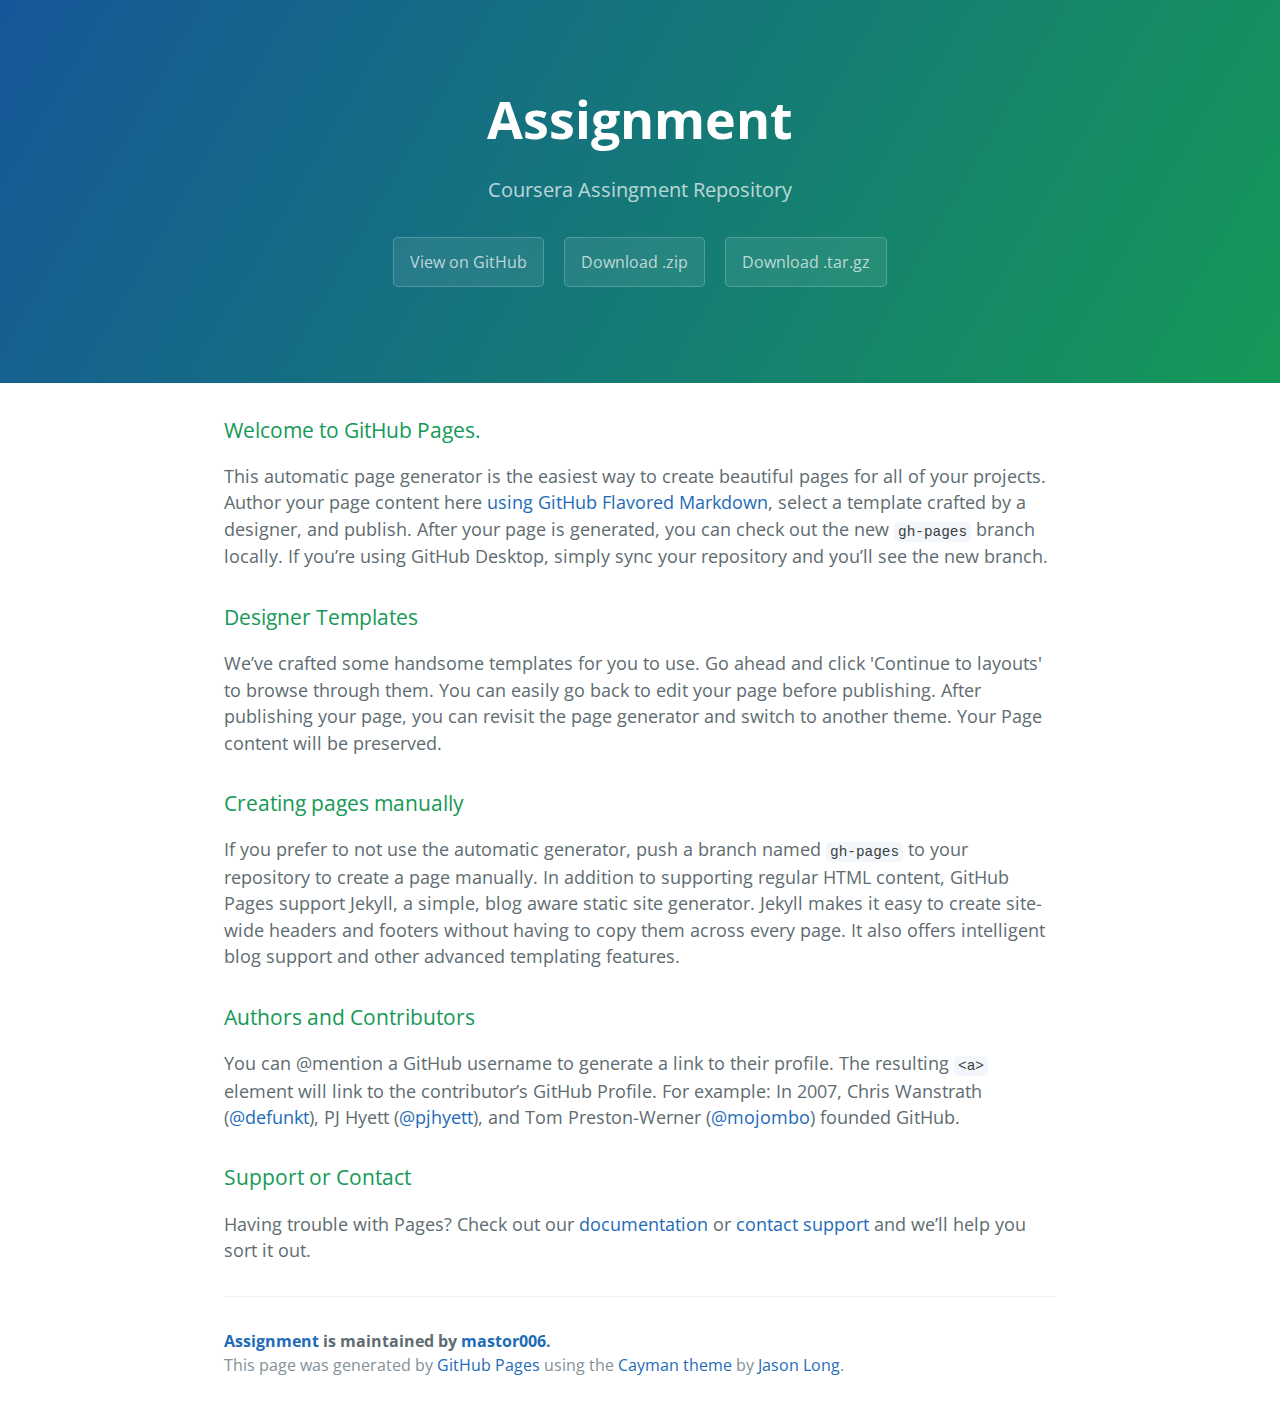
<file: index.html>
<!DOCTYPE html>
<html lang="en-us">
  <head>
    <meta charset="UTF-8">
    <title>Assignment by mastor006</title>
    <meta name="viewport" content="width=device-width, initial-scale=1">
    <link rel="stylesheet" type="text/css" href="stylesheets/normalize.css" media="screen">
    <link href='https://fonts.googleapis.com/css?family=Open+Sans:400,700' rel='stylesheet' type='text/css'>
    <link rel="stylesheet" type="text/css" href="stylesheets/stylesheet.css" media="screen">
    <link rel="stylesheet" type="text/css" href="stylesheets/github-light.css" media="screen">
  </head>
  <body>
    <section class="page-header">
      <h1 class="project-name">Assignment</h1>
      <h2 class="project-tagline">Coursera Assingment Repository</h2>
      <a href="https://github.com/mastor006/assignment" class="btn">View on GitHub</a>
      <a href="https://github.com/mastor006/assignment/zipball/master" class="btn">Download .zip</a>
      <a href="https://github.com/mastor006/assignment/tarball/master" class="btn">Download .tar.gz</a>
    </section>

    <section class="main-content">
      <h3>
<a id="welcome-to-github-pages" class="anchor" href="#welcome-to-github-pages" aria-hidden="true"><span aria-hidden="true" class="octicon octicon-link"></span></a>Welcome to GitHub Pages.</h3>

<p>This automatic page generator is the easiest way to create beautiful pages for all of your projects. Author your page content here <a href="https://guides.github.com/features/mastering-markdown/">using GitHub Flavored Markdown</a>, select a template crafted by a designer, and publish. After your page is generated, you can check out the new <code>gh-pages</code> branch locally. If you’re using GitHub Desktop, simply sync your repository and you’ll see the new branch.</p>

<h3>
<a id="designer-templates" class="anchor" href="#designer-templates" aria-hidden="true"><span aria-hidden="true" class="octicon octicon-link"></span></a>Designer Templates</h3>

<p>We’ve crafted some handsome templates for you to use. Go ahead and click 'Continue to layouts' to browse through them. You can easily go back to edit your page before publishing. After publishing your page, you can revisit the page generator and switch to another theme. Your Page content will be preserved.</p>

<h3>
<a id="creating-pages-manually" class="anchor" href="#creating-pages-manually" aria-hidden="true"><span aria-hidden="true" class="octicon octicon-link"></span></a>Creating pages manually</h3>

<p>If you prefer to not use the automatic generator, push a branch named <code>gh-pages</code> to your repository to create a page manually. In addition to supporting regular HTML content, GitHub Pages support Jekyll, a simple, blog aware static site generator. Jekyll makes it easy to create site-wide headers and footers without having to copy them across every page. It also offers intelligent blog support and other advanced templating features.</p>

<h3>
<a id="authors-and-contributors" class="anchor" href="#authors-and-contributors" aria-hidden="true"><span aria-hidden="true" class="octicon octicon-link"></span></a>Authors and Contributors</h3>

<p>You can @mention a GitHub username to generate a link to their profile. The resulting <code>&lt;a&gt;</code> element will link to the contributor’s GitHub Profile. For example: In 2007, Chris Wanstrath (<a href="https://github.com/defunkt" class="user-mention">@defunkt</a>), PJ Hyett (<a href="https://github.com/pjhyett" class="user-mention">@pjhyett</a>), and Tom Preston-Werner (<a href="https://github.com/mojombo" class="user-mention">@mojombo</a>) founded GitHub.</p>

<h3>
<a id="support-or-contact" class="anchor" href="#support-or-contact" aria-hidden="true"><span aria-hidden="true" class="octicon octicon-link"></span></a>Support or Contact</h3>

<p>Having trouble with Pages? Check out our <a href="https://help.github.com/pages">documentation</a> or <a href="https://github.com/contact">contact support</a> and we’ll help you sort it out.</p>

      <footer class="site-footer">
        <span class="site-footer-owner"><a href="https://github.com/mastor006/assignment">Assignment</a> is maintained by <a href="https://github.com/mastor006">mastor006</a>.</span>

        <span class="site-footer-credits">This page was generated by <a href="https://pages.github.com">GitHub Pages</a> using the <a href="https://github.com/jasonlong/cayman-theme">Cayman theme</a> by <a href="https://twitter.com/jasonlong">Jason Long</a>.</span>
      </footer>

    </section>

  
  </body>
</html>
</file>
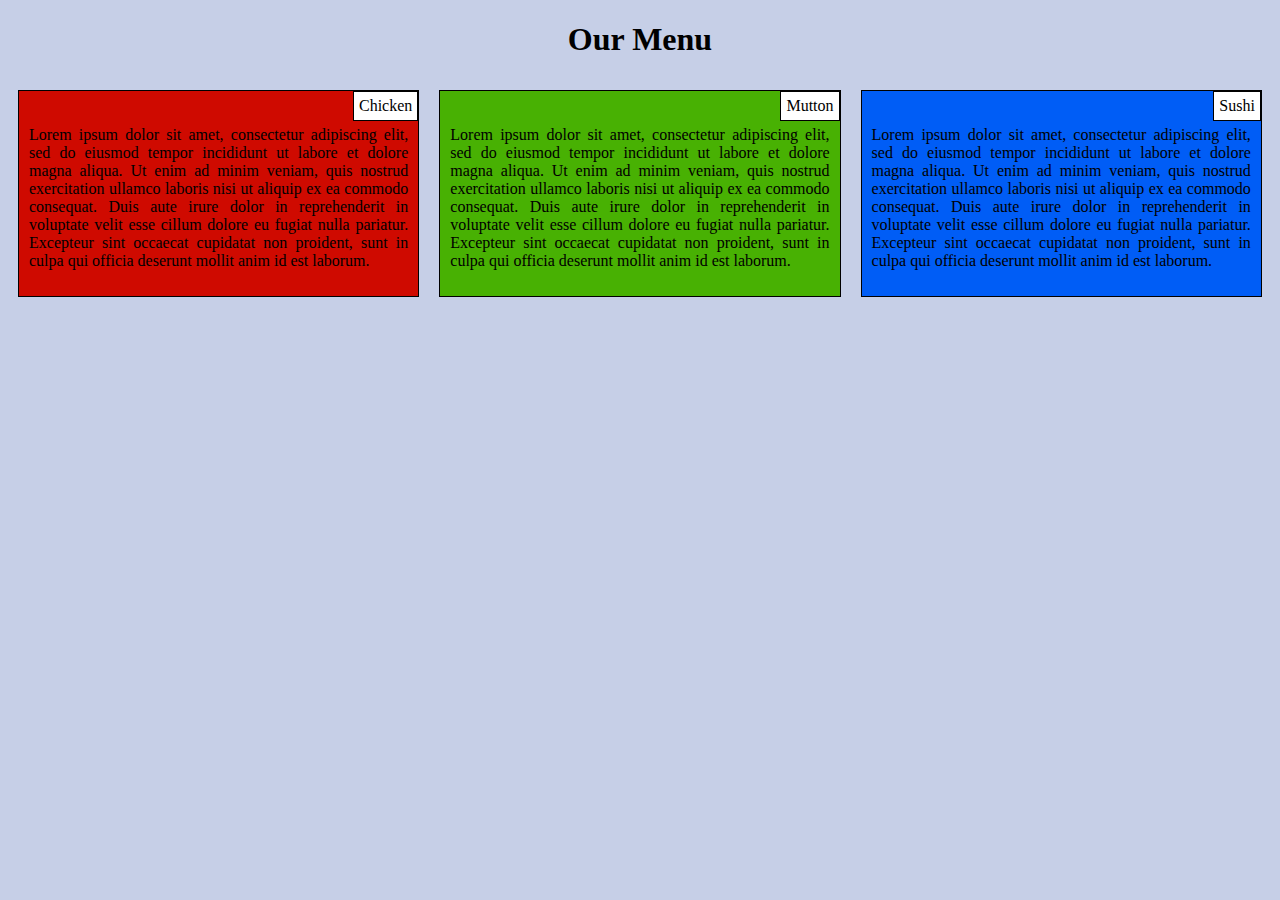
<file: module2-solution/index.html>
<!DOCTYPE html>
<html>
<head>
	<title>Our Menu</title>
	<link rel="stylesheet" href="css/style.css">
</head>
<body>
<h1>Our Menu</h1>
<article>
	<section class = "col-lg-3 col-md-2 col-sm-1">
		<div id="Chicken"> 
			<span>Chicken</span>
			<p>Lorem ipsum dolor sit amet, consectetur adipiscing elit, sed do eiusmod tempor incididunt ut labore et dolore magna aliqua. Ut enim ad minim veniam, quis nostrud exercitation ullamco laboris nisi ut aliquip ex ea commodo consequat. Duis aute irure dolor in reprehenderit in voluptate velit esse cillum dolore eu fugiat nulla pariatur. Excepteur sint occaecat cupidatat non proident, sunt in culpa qui officia deserunt mollit anim id est laborum.</p>
		</div>
	</section>
	<section class = "col-lg-3 col-md-2 col-sm-1">
		<div id="Mutton"> 
			<span> Mutton</span>
			<p>Lorem ipsum dolor sit amet, consectetur adipiscing elit, sed do eiusmod tempor incididunt ut labore et dolore magna aliqua. Ut enim ad minim veniam, quis nostrud exercitation ullamco laboris nisi ut aliquip ex ea commodo consequat. Duis aute irure dolor in reprehenderit in voluptate velit esse cillum dolore eu fugiat nulla pariatur. Excepteur sint occaecat cupidatat non proident, sunt in culpa qui officia deserunt mollit anim id est laborum. </p>
		</div>
	</section>
	<section class = "col-lg-3 col-md-1 col-sm-1">
		<div id="Sushi"> 
			<span>Sushi</span>
			<p>Lorem ipsum dolor sit amet, consectetur adipiscing elit, sed do eiusmod tempor incididunt ut labore et dolore magna aliqua. Ut enim ad minim veniam, quis nostrud exercitation ullamco laboris nisi ut aliquip ex ea commodo consequat. Duis aute irure dolor in reprehenderit in voluptate velit esse cillum dolore eu fugiat nulla pariatur. Excepteur sint occaecat cupidatat non proident, sunt in culpa qui officia deserunt mollit anim id est laborum.</p>
		</div>
	</section>
</article>
</body>
</html>
</file>
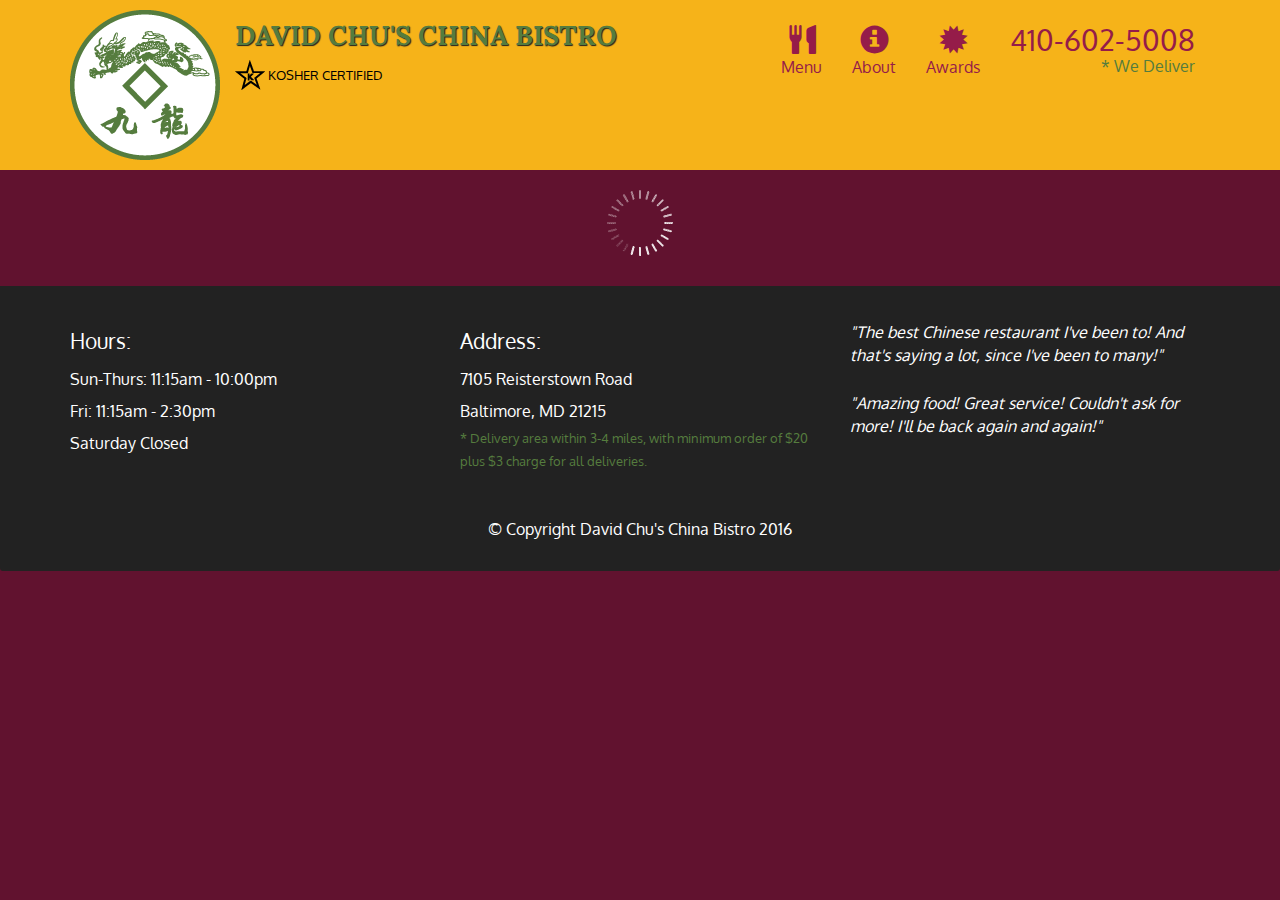
<file: module5-solution/index.html>
<!doctype html>
<html lang="en">
  <head>
    <meta charset="utf-8">
    <meta http-equiv="X-UA-Compatible" content="IE=edge">
    <meta name="viewport" content="width=device-width, initial-scale=1">
    <title>David Chu's China Bistro</title>
    <link rel="stylesheet" href="css/bootstrap.min.css">
    <link rel="stylesheet" href="css/styles.css">
    <link href='https://fonts.googleapis.com/css?family=Oxygen:400,300,700' rel='stylesheet' type='text/css'>
    <link href='https://fonts.googleapis.com/css?family=Lora' rel='stylesheet' type='text/css'>
  </head>
<body>
  <header>
    <nav id="header-nav" class="navbar navbar-default">
      <div class="container">
        <div class="navbar-header">
          <a href="index.html" class="pull-left visible-md visible-lg">
            <div id="logo-img" alt="Logo image"></div>
          </a>

          <div class="navbar-brand">
            <a href="index.html"><h1>David Chu's China Bistro</h1></a>
            <p>
              <img src="images/star-k-logo.png" alt="Kosher certification">
              <span>Kosher Certified</span>
            </p>
          </div>

          <button id="navbarToggle" type="button" class="navbar-toggle collapsed" data-toggle="collapse" data-target="#collapsable-nav" aria-expanded="false">
            <span class="sr-only">Toggle navigation</span>
            <span class="icon-bar"></span>
            <span class="icon-bar"></span>
            <span class="icon-bar"></span>
          </button>
        </div>
        
        <div id="collapsable-nav" class="collapse navbar-collapse">
           <ul id="nav-list" class="nav navbar-nav navbar-right">
            <li id="navHomeButton" class="visible-xs active">
              <a href="index.html">
                <span class="glyphicon glyphicon-home"></span> Home</a>
            </li>
            <li id="navMenuButton">
              <a href="#" onclick="$dc.loadMenuCategories();">
                <span class="glyphicon glyphicon-cutlery"></span><br class="hidden-xs"> Menu</a>
            </li>
            <li>
              <a href="#">
                <span class="glyphicon glyphicon-info-sign"></span><br class="hidden-xs"> About</a>
            </li>
            <li>
              <a href="#">
                <span class="glyphicon glyphicon-certificate"></span><br class="hidden-xs"> Awards</a>
            </li>
            <li id="phone" class="hidden-xs">
              <a href="tel:410-602-5008">
                <span>410-602-5008</span></a><div>* We Deliver</div>
            </li>
          </ul><!-- #nav-list -->
        </div><!-- .collapse .navbar-collapse -->
      </div><!-- .container -->
    </nav><!-- #header-nav -->
  </header>

  <div id="call-btn" class="visible-xs">
    <a class="btn" href="tel:410-602-5008">
    <span class="glyphicon glyphicon-earphone"></span>
    410-602-5008
    </a>
  </div>
  <div id="xs-deliver" class="text-center visible-xs">* We Deliver</div>

  <div id="main-content" class="container"></div>

  <footer class="panel-footer">
    <div class="container">
      <div class="row">
        <section id="hours" class="col-sm-4">
          <span>Hours:</span><br>
          Sun-Thurs: 11:15am - 10:00pm<br>
          Fri: 11:15am - 2:30pm<br>
          Saturday Closed
          <hr class="visible-xs">
        </section>
        <section id="address" class="col-sm-4">
          <span>Address:</span><br>
          7105 Reisterstown Road<br>
          Baltimore, MD 21215
          <p>* Delivery area within 3-4 miles, with minimum order of $20 plus $3 charge for all deliveries.</p>
          <hr class="visible-xs">
        </section>
        <section id="testimonials" class="col-sm-4">
          <p>"The best Chinese restaurant I've been to! And that's saying a lot, since I've been to many!"</p>
          <p>"Amazing food! Great service! Couldn't ask for more! I'll be back again and again!"</p>
        </section>
      </div>
      <div class="text-center">&copy; Copyright David Chu's China Bistro 2016</div>
    </div>
  </footer>

  <!-- jQuery (Bootstrap JS plugins depend on it) -->
  <script src="js/jquery-2.1.4.min.js"></script>
  <script src="js/bootstrap.min.js"></script>
  <script src="js/ajax-utils.js"></script>
  <script src="js/script.js"></script>
</body>
</html>
</file>
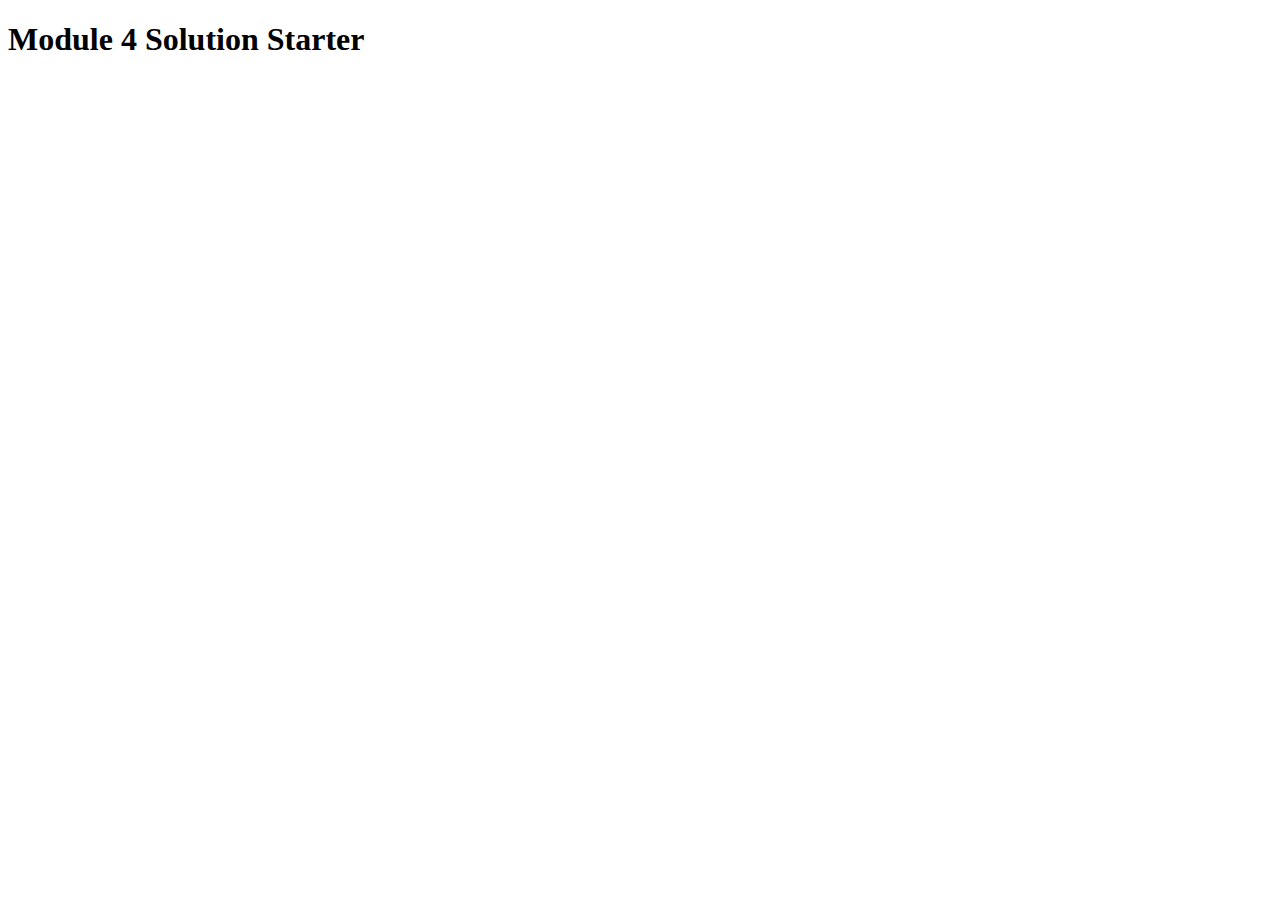
<file: module4-solution/easier/index.html>
<!DOCTYPE html>
<html>
<head>
  <meta charset="utf-8">
  <title>Module 4 Solution Starter</title>
  <script src="SpeakHello.js"></script>
  <script src="SpeakGoodBye.js"></script>
  <script src="script.js"></script>
</head>
<body>
  <h1>Module 4 Solution Starter</h1>
</body>
</html>
</file>
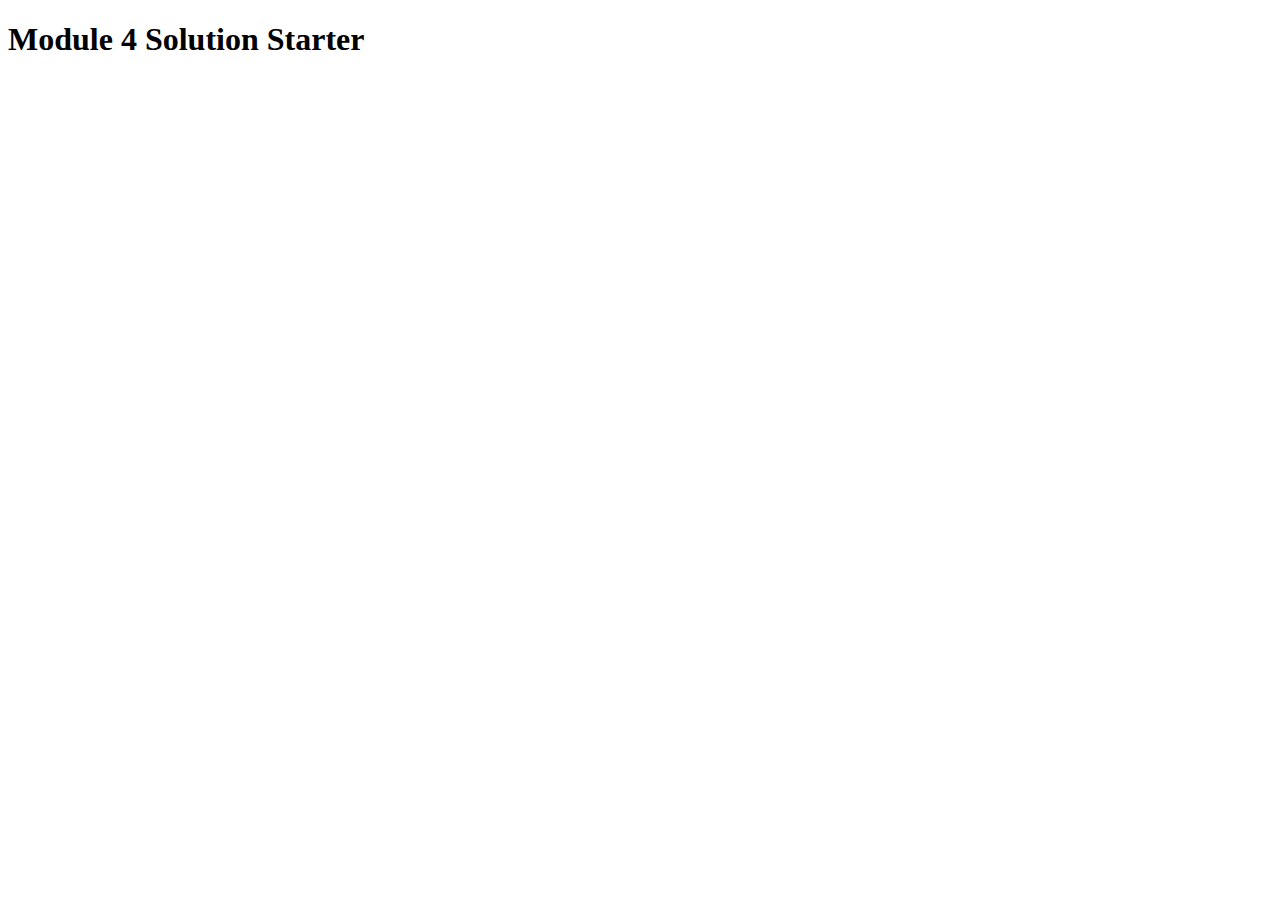
<file: module4-solution/harder/index.html>
<!DOCTYPE html>
<html>
<head>
  <meta charset="utf-8">
  <title>Module 4 Solution Starter</title>
  <script>
    var names = []; // DO NOT REMOVE
  </script>
  <script src="SpeakHello.js"></script>
  <script src="SpeakGoodBye.js"></script>
  <script src="script.js"></script>
</head>
<body>
  <h1>Module 4 Solution Starter</h1>
</body>
</html>
</file>
<file: stylesheets/stylesheet.css>
* {
  box-sizing: border-box; }

body {
  padding: 0;
  margin: 0;
  font-family: "Open Sans", "Helvetica Neue", Helvetica, Arial, sans-serif;
  font-size: 16px;
  line-height: 1.5;
  color: #606c71; }

a {
  color: #1e6bb8;
  text-decoration: none; }
  a:hover {
    text-decoration: underline; }

.btn {
  display: inline-block;
  margin-bottom: 1rem;
  color: rgba(255, 255, 255, 0.7);
  background-color: rgba(255, 255, 255, 0.08);
  border-color: rgba(255, 255, 255, 0.2);
  border-style: solid;
  border-width: 1px;
  border-radius: 0.3rem;
  transition: color 0.2s, background-color 0.2s, border-color 0.2s; }
  .btn + .btn {
    margin-left: 1rem; }

.btn:hover {
  color: rgba(255, 255, 255, 0.8);
  text-decoration: none;
  background-color: rgba(255, 255, 255, 0.2);
  border-color: rgba(255, 255, 255, 0.3); }

@media screen and (min-width: 64em) {
  .btn {
    padding: 0.75rem 1rem; } }

@media screen and (min-width: 42em) and (max-width: 64em) {
  .btn {
    padding: 0.6rem 0.9rem;
    font-size: 0.9rem; } }

@media screen and (max-width: 42em) {
  .btn {
    display: block;
    width: 100%;
    padding: 0.75rem;
    font-size: 0.9rem; }
    .btn + .btn {
      margin-top: 1rem;
      margin-left: 0; } }

.page-header {
  color: #fff;
  text-align: center;
  background-color: #159957;
  background-image: linear-gradient(120deg, #155799, #159957); }

@media screen and (min-width: 64em) {
  .page-header {
    padding: 5rem 6rem; } }

@media screen and (min-width: 42em) and (max-width: 64em) {
  .page-header {
    padding: 3rem 4rem; } }

@media screen and (max-width: 42em) {
  .page-header {
    padding: 2rem 1rem; } }

.project-name {
  margin-top: 0;
  margin-bottom: 0.1rem; }

@media screen and (min-width: 64em) {
  .project-name {
    font-size: 3.25rem; } }

@media screen and (min-width: 42em) and (max-width: 64em) {
  .project-name {
    font-size: 2.25rem; } }

@media screen and (max-width: 42em) {
  .project-name {
    font-size: 1.75rem; } }

.project-tagline {
  margin-bottom: 2rem;
  font-weight: normal;
  opacity: 0.7; }

@media screen and (min-width: 64em) {
  .project-tagline {
    font-size: 1.25rem; } }

@media screen and (min-width: 42em) and (max-width: 64em) {
  .project-tagline {
    font-size: 1.15rem; } }

@media screen and (max-width: 42em) {
  .project-tagline {
    font-size: 1rem; } }

.main-content :first-child {
  margin-top: 0; }
.main-content img {
  max-width: 100%; }
.main-content h1, .main-content h2, .main-content h3, .main-content h4, .main-content h5, .main-content h6 {
  margin-top: 2rem;
  margin-bottom: 1rem;
  font-weight: normal;
  color: #159957; }
.main-content p {
  margin-bottom: 1em; }
.main-content code {
  padding: 2px 4px;
  font-family: Consolas, "Liberation Mono", Menlo, Courier, monospace;
  font-size: 0.9rem;
  color: #383e41;
  background-color: #f3f6fa;
  border-radius: 0.3rem; }
.main-content pre {
  padding: 0.8rem;
  margin-top: 0;
  margin-bottom: 1rem;
  font: 1rem Consolas, "Liberation Mono", Menlo, Courier, monospace;
  color: #567482;
  word-wrap: normal;
  background-color: #f3f6fa;
  border: solid 1px #dce6f0;
  border-radius: 0.3rem; }
  .main-content pre > code {
    padding: 0;
    margin: 0;
    font-size: 0.9rem;
    color: #567482;
    word-break: normal;
    white-space: pre;
    background: transparent;
    border: 0; }
.main-content .highlight {
  margin-bottom: 1rem; }
  .main-content .highlight pre {
    margin-bottom: 0;
    word-break: normal; }
.main-content .highlight pre, .main-content pre {
  padding: 0.8rem;
  overflow: auto;
  font-size: 0.9rem;
  line-height: 1.45;
  border-radius: 0.3rem; }
.main-content pre code, .main-content pre tt {
  display: inline;
  max-width: initial;
  padding: 0;
  margin: 0;
  overflow: initial;
  line-height: inherit;
  word-wrap: normal;
  background-color: transparent;
  border: 0; }
  .main-content pre code:before, .main-content pre code:after, .main-content pre tt:before, .main-content pre tt:after {
    content: normal; }
.main-content ul, .main-content ol {
  margin-top: 0; }
.main-content blockquote {
  padding: 0 1rem;
  margin-left: 0;
  color: #819198;
  border-left: 0.3rem solid #dce6f0; }
  .main-content blockquote > :first-child {
    margin-top: 0; }
  .main-content blockquote > :last-child {
    margin-bottom: 0; }
.main-content table {
  display: block;
  width: 100%;
  overflow: auto;
  word-break: normal;
  word-break: keep-all; }
  .main-content table th {
    font-weight: bold; }
  .main-content table th, .main-content table td {
    padding: 0.5rem 1rem;
    border: 1px solid #e9ebec; }
.main-content dl {
  padding: 0; }
  .main-content dl dt {
    padding: 0;
    margin-top: 1rem;
    font-size: 1rem;
    font-weight: bold; }
  .main-content dl dd {
    padding: 0;
    margin-bottom: 1rem; }
.main-content hr {
  height: 2px;
  padding: 0;
  margin: 1rem 0;
  background-color: #eff0f1;
  border: 0; }

@media screen and (min-width: 64em) {
  .main-content {
    max-width: 64rem;
    padding: 2rem 6rem;
    margin: 0 auto;
    font-size: 1.1rem; } }

@media screen and (min-width: 42em) and (max-width: 64em) {
  .main-content {
    padding: 2rem 4rem;
    font-size: 1.1rem; } }

@media screen and (max-width: 42em) {
  .main-content {
    padding: 2rem 1rem;
    font-size: 1rem; } }

.site-footer {
  padding-top: 2rem;
  margin-top: 2rem;
  border-top: solid 1px #eff0f1; }

.site-footer-owner {
  display: block;
  font-weight: bold; }

.site-footer-credits {
  color: #819198; }

@media screen and (min-width: 64em) {
  .site-footer {
    font-size: 1rem; } }

@media screen and (min-width: 42em) and (max-width: 64em) {
  .site-footer {
    font-size: 1rem; } }

@media screen and (max-width: 42em) {
  .site-footer {
    font-size: 0.9rem; } }
</file>
<file: stylesheets/github-light.css>
/*
The MIT License (MIT)

Copyright (c) 2016 GitHub, Inc.

Permission is hereby granted, free of charge, to any person obtaining a copy
of this software and associated documentation files (the "Software"), to deal
in the Software without restriction, including without limitation the rights
to use, copy, modify, merge, publish, distribute, sublicense, and/or sell
copies of the Software, and to permit persons to whom the Software is
furnished to do so, subject to the following conditions:

The above copyright notice and this permission notice shall be included in all
copies or substantial portions of the Software.

THE SOFTWARE IS PROVIDED "AS IS", WITHOUT WARRANTY OF ANY KIND, EXPRESS OR
IMPLIED, INCLUDING BUT NOT LIMITED TO THE WARRANTIES OF MERCHANTABILITY,
FITNESS FOR A PARTICULAR PURPOSE AND NONINFRINGEMENT. IN NO EVENT SHALL THE
AUTHORS OR COPYRIGHT HOLDERS BE LIABLE FOR ANY CLAIM, DAMAGES OR OTHER
LIABILITY, WHETHER IN AN ACTION OF CONTRACT, TORT OR OTHERWISE, ARISING FROM,
OUT OF OR IN CONNECTION WITH THE SOFTWARE OR THE USE OR OTHER DEALINGS IN THE
SOFTWARE.

*/

.pl-c /* comment */ {
  color: #969896;
}

.pl-c1 /* constant, variable.other.constant, support, meta.property-name, support.constant, support.variable, meta.module-reference, markup.raw, meta.diff.header */,
.pl-s .pl-v /* string variable */ {
  color: #0086b3;
}

.pl-e /* entity */,
.pl-en /* entity.name */ {
  color: #795da3;
}

.pl-smi /* variable.parameter.function, storage.modifier.package, storage.modifier.import, storage.type.java, variable.other */,
.pl-s .pl-s1 /* string source */ {
  color: #333;
}

.pl-ent /* entity.name.tag */ {
  color: #63a35c;
}

.pl-k /* keyword, storage, storage.type */ {
  color: #a71d5d;
}

.pl-s /* string */,
.pl-pds /* punctuation.definition.string, string.regexp.character-class */,
.pl-s .pl-pse .pl-s1 /* string punctuation.section.embedded source */,
.pl-sr /* string.regexp */,
.pl-sr .pl-cce /* string.regexp constant.character.escape */,
.pl-sr .pl-sre /* string.regexp source.ruby.embedded */,
.pl-sr .pl-sra /* string.regexp string.regexp.arbitrary-repitition */ {
  color: #183691;
}

.pl-v /* variable */ {
  color: #ed6a43;
}

.pl-id /* invalid.deprecated */ {
  color: #b52a1d;
}

.pl-ii /* invalid.illegal */ {
  color: #f8f8f8;
  background-color: #b52a1d;
}

.pl-sr .pl-cce /* string.regexp constant.character.escape */ {
  font-weight: bold;
  color: #63a35c;
}

.pl-ml /* markup.list */ {
  color: #693a17;
}

.pl-mh /* markup.heading */,
.pl-mh .pl-en /* markup.heading entity.name */,
.pl-ms /* meta.separator */ {
  font-weight: bold;
  color: #1d3e81;
}

.pl-mq /* markup.quote */ {
  color: #008080;
}

.pl-mi /* markup.italic */ {
  font-style: italic;
  color: #333;
}

.pl-mb /* markup.bold */ {
  font-weight: bold;
  color: #333;
}

.pl-md /* markup.deleted, meta.diff.header.from-file */ {
  color: #bd2c00;
  background-color: #ffecec;
}

.pl-mi1 /* markup.inserted, meta.diff.header.to-file */ {
  color: #55a532;
  background-color: #eaffea;
}

.pl-mdr /* meta.diff.range */ {
  font-weight: bold;
  color: #795da3;
}

.pl-mo /* meta.output */ {
  color: #1d3e81;
}
</file>
<file: module2-solution/css/style.css>
* {
	box-sizing: border-box;
}

h1 {
	text-align:center;
}

body{
	background-color: #C6CFE7;
}

/***BASE STYLES***/
section {	
	padding:10px;
}

#Chicken {
	position : relative;
	background-color : #CF0A00;
	border: 1px solid black;
}

#Mutton {
	position : relative;
	background-color: #48B103;
	border: 1px solid black;
}

#Sushi {
	position : relative;
	background-color: #005DF6;
	border: 1px solid black;
}
p{	
	width: 100%;
	padding: 10px;
	margin-top: 25px;
	text-align:justify;
}		
span {
	border: 1px solid black;			
	background-color: white;
	padding : 5px;
	position: absolute;
	right : 0px;
}

/***FOR LARGE DEVICES***/
@media (min-width: 992px) {
	.col-lg-3 {
		float: left;
		width: 33.33%;
		/*border: 1px solid black;*/
	}

}

/*** FOR TABLET DEVICES***/
@media (min-width: 768px) and (max-width: 991px){
	.col-md-2 {
		float: left;
		width: 50%;
		/*border: 1px solid black;*/
		
	}
	.col-md-1 {
		float: left;
		width: 100%;
		/*border: 1px solid black;*/
		
	}
}
/***FOR MOBILE DEVICES***/
@media (max-width: 767px){
	.col-sm-1 {
		width: 100%;
		float: left;
		/*border: 1px solid black;*/
	}
}
</file>
<file: module5-solution/css/styles.css>
body {
  font-size: 16px;
  color: #fff;
  background-color: #61122f;
  font-family: 'Oxygen', sans-serif;
}

/** HEADER **/
#header-nav {
  background-color: #f6b319;
  border-radius: 0;
  border: 0;
}

#logo-img {
  background: url('../images/restaurant-logo_large.png') no-repeat;
  width: 150px;
  height: 150px;
  margin: 10px 15px 10px 0;
}

.navbar-brand {
  padding-top: 25px;
}
.navbar-brand h1 { /* Restaurant name */
  font-family: 'Lora', serif;
  color: #557c3e;
  font-size: 1.5em;
  text-transform: uppercase;
  font-weight: bold;
  text-shadow: 1px 1px 1px #222;
  margin-top: 0;
  margin-bottom: 0;
  line-height: .75;
}
.navbar-brand a:hover, .navbar-brand a:focus {
  text-decoration: none;
}
.navbar-brand p { /* Kosher cert */
  color: #000;
  text-transform: uppercase;
  font-size: .7em;
  margin-top: 15px;
}
.navbar-brand p span { /* Star-K */
  vertical-align: middle;
}

#nav-list {
  margin-top: 10px;
}
#nav-list a {
  color: #951C49;
  text-align: center;
}
#nav-list a:hover {
  background: #E7E7E7;
}
#nav-list a span {
  font-size: 1.8em;
}

#phone {
  margin-top: 5px;
}
#phone a { /* Phone number */
  text-align: right;
  padding-bottom: 0;
}
#phone div { /* We Deliver */
  color: #557c3e;
  text-align: right;
  padding-right: 15px;
}

.navbar-header button.navbar-toggle, .navbar-header .icon-bar {
  border: 1px solid #61122f;
}
.navbar-header button.navbar-toggle {
  clear: both;
  margin-top: -30px;
}
/* END HEADER */

/* FOOTER */
.panel-footer {
  margin-top: 30px;
  padding-top: 35px;
  padding-bottom: 30px;
  background-color: #222;
  border-top: 0;
}
.panel-footer div.row {
  margin-bottom: 35px;
}
#hours, #address {
  line-height: 2;
}
#hours > span, #address > span {
  font-size: 1.3em;
}
#address p {
  color: #557c3e;
  font-size: .8em;
  line-height: 1.8;
}
#testimonials {
  font-style: italic;
}
#testimonials p:nth-child(2) {
  margin-top: 25px;
}
/* END FOOTER */



/* HOME PAGE */
.container .jumbotron {
  box-shadow: 0 0 50px #3F0C1F;
  border: 2px solid #3F0C1F;
}

#menu-tile, #specials-tile, #map-tile {
  height: 250px;
  width: 100%;
  margin-bottom: 15px;
  position: relative;
  border: 2px solid #3F0C1F;
  overflow: hidden;
}
#menu-tile:hover, #specials-tile:hover, #map-tile:hover {
  box-shadow: 0 1px 5px 1px #cccccc;
}
#menu-tile {
  background: url('../images/menu-tile.jpg') no-repeat;
  background-position: center;
}
#specials-tile {
  background: url('../images/specials-tile.jpg') no-repeat;
  background-position: center;
}
#menu-tile span, #specials-tile span, #map-tile span {
  position: absolute;
  bottom: 0;
  right: 0;
  width: 100%;
  text-align: center;
  font-size: 1.6em;
  text-transform: uppercase;
  background-color: #000;
  color: #fff;
  opacity: .8;
}
/* END HOME PAGE */

/* MENU CATEGORIES PAGE */
.category-tile { 
  position: relative;
  border: 2px solid #3F0C1F;
  overflow: hidden;
  width: 200px;
  height: 200px;
  margin: 0 auto 15px;
}
.category-tile span {
  position: absolute;
  bottom: 0;
  right: 0;
  width: 100%;
  text-align: center;
  font-size: 1.2em;
  text-transform: uppercase;
  background-color: #000;
  color: #fff;
  opacity: .8;
}
.category-tile:hover {
  box-shadow: 0 1px 5px 1px #cccccc;
}

#menu-categories-title + div {
  margin-bottom: 50px;
}
/* END MENU CATEGORIES PAGE */

/* SINGLE CATEGORY PAGE */
.menu-item-tile {
  margin-bottom: 25px;
}
.menu-item-tile hr {
  width: 80%;
}
.menu-item-tile .menu-item-price {
  font-size: 1.1em;
  text-align: right;
  margin-top: -15px;
  margin-right: -15px;
}
.menu-item-tile .menu-item-price span {
  font-size: .6em;
}
.menu-item-photo {
  position: relative;
  border: 2px solid #3F0C1F; 
  overflow: hidden;
  padding: 0;
  margin-right: -15px;
  margin-left: auto;
  margin-bottom: 20px;
  max-width: 250px;
}
.menu-item-photo div {
  position: absolute;
  bottom: 0;
  right: 0;
  width: 80px;
  background-color: #557c3e;
  text-align: center;
}
.menu-item-description {
  padding-right: 30px;
}
h3.menu-item-title {
  margin: 0 0 10px;
}
.menu-item-details {
  font-size: .9em;
  font-style: italic;
}
/* END SINGLE CATEGORY PAGE */


/********** Large devices only **********/
@media (min-width: 1200px) {
  .container .jumbotron {
    background: url('../images/jumbotron_1200.jpg') no-repeat;
    height: 675px;
  }
}

/********** Medium devices only **********/
@media (min-width: 992px) and (max-width: 1199px) {
  /* Header */
  #logo-img {
    background: url('../images/restaurant-logo_medium.png') no-repeat;
    width: 100px;
    height: 100px;
    margin: 5px 5px 5px 0;
  }
  /* End Header */

  /* Home Page */
  .container .jumbotron {
    background: url('../images/jumbotron_992.jpg') no-repeat;
    height: 558px;
  }
  /* End Home Page */
}

/********** Small devices only **********/
@media (min-width: 768px) and (max-width: 991px) {
  /* Home Page */
  .container .jumbotron {
    background: url('../images/jumbotron_768.jpg') no-repeat;
    height: 432px;
  }
  /* End Home Page */
}

/********** Extra small devices only **********/
@media (max-width: 767px) {
  /* Header */
  .navbar-brand {
    padding-top: 10px;
    height: 80px;
  }
  .navbar-brand h1 { /* Restaurant name */
    padding-top: 10px;
    font-size: 5vw; /* 1vw = 1% of viewport width */
  }
  .navbar-brand p { /* Kosher cert */
    font-size: .6em;
    margin-top: 12px;
  }
  .navbar-brand p img { /* Star-K */
    height: 20px;
  }

  #collapsable-nav a { /* Collapsed nav menu text */
    font-size: 1.2em;
  }
  #collapsable-nav a span { /* Collapsed nav menu glyph */
    font-size: 1em;
    margin-right: 5px;
  }

  #call-btn > a {
    font-size: 1.5em;
    display: block;
    margin: 0 20px;
    padding: 10px;
    border: 2px solid #fff;
    background-color: #f6b319;
    color: #951c49;
  }
  #xs-deliver {
    margin-top: 5px;
    font-size: .7em;
    letter-spacing: .1em;
    text-transform: uppercase;
  }
  /* End Header */

  /* Footer */
  .panel-footer section {
    margin-bottom: 30px;
    text-align: center;
  }
  .panel-footer section:nth-child(3) {
    margin-bottom: 0; /* margin already exists on the whole row */
  }
  .panel-footer section hr {
    width: 50%;
  }
  /* End Footer */

  /* Home Page */
  .container .jumbotron {
    margin-top: 30px;
    padding: 0;
  }
  #menu-tile, #specials-tile {
    width: 360px;
    margin: 0 auto 15px;
  }

  .menu-item-photo {
    margin-right: auto;
  }
  .menu-item-tile .menu-item-price {
    text-align: center;
  }
  .menu-item-description {
    text-align: center;;
  }
}


/********** Super extra small devices Only :-) (e.g., iPhone 4) **********/
@media (max-width: 479px) {
  /* Header */
  .navbar-brand h1 { /* Restaurant name */
    padding-top: 5px;
    font-size: 6vw;
  }
  /* End Header */
  
  /* Home page */
  #menu-tile, #specials-tile {
    width: 280px;
    margin: 0 auto 15px;
  }

  .col-xxs-12 {
    position: relative;
    min-height: 1px;
    padding-right: 15px;
    padding-left: 15px;
    float: left;
    width: 100%;
  }
}
</file>
